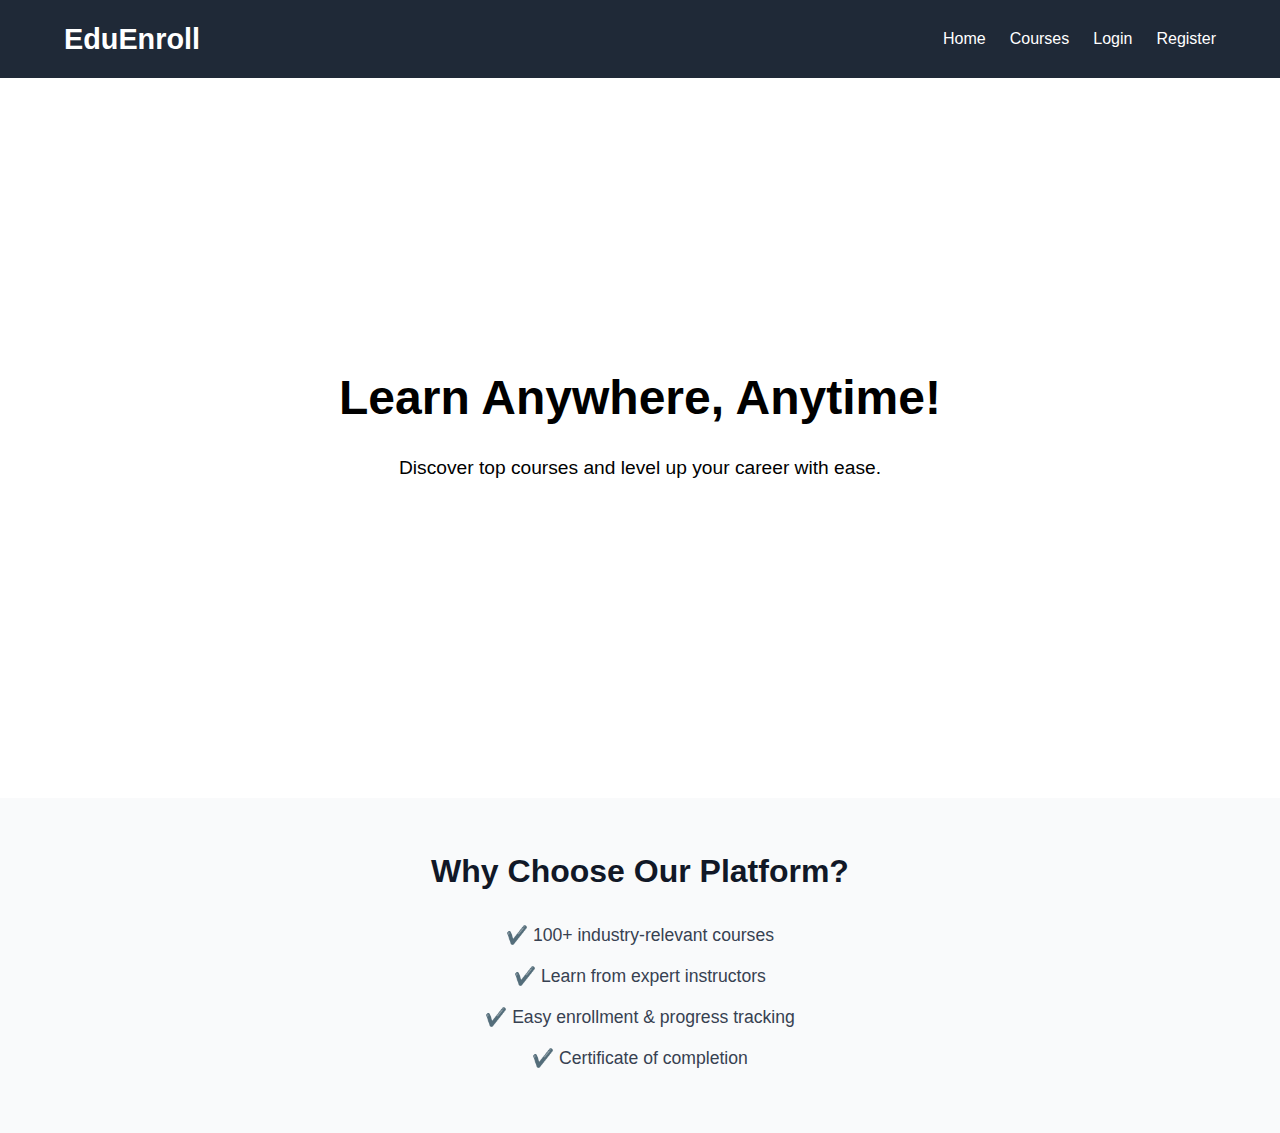
<file: Front-end/index.html>
<!DOCTYPE html>
<html lang="en">
<head>
  <meta charset="UTF-8" />
  <meta name="viewport" content="width=device-width, initial-scale=1.0"/>
  <title>Online Course Enrollment</title>
  <link rel="stylesheet" href="style.css"/>
</head>
<body>

  <!-- ======= Header Section ======= -->
  <header>
    <div class="container">
      <div class="logo">EduEnroll</div>
      <nav>
        <ul class="nav-links">
          <li><a href="#">Home</a></li>
          <li><a href="#">Courses</a></li>
          <li><a href="#" id="login">Login</a></li>
          <li><a href="#" id="register">Register</a></li>
        </ul>
      </nav>
    </div>
  </header>

  <section class="register-form" id="modal">
    <span class="close-btn" id="closeModalBtn">&times;</span>
    <form action="" id="form">
        <input type="text" placeholder="Enter Name" name="name" id="name">
        <input type="email" placeholder="Enter Email" name="email" id="email">
        <input type="number" placeholder="Enter phone number" name="number" id="number">
        <input type="password" placeholder="Enter Password" name="password" id="password">
        <button type="submit">Register</button>
        <p class="responseMessage"></p>
    </form>
 </section>

 <section class="login-form" id="login-modal">
  <span class="close-btn" id="login-modal-close">&times;</span>
  <form action="" id="login-form">
      
      <input type="email" placeholder="Enter Email" name="email" id="user-email">
      <input type="password" placeholder="Enter Password" name="password" id="user-password">
      <button type="submit">Login</button>
      <p class="responseMessage"></p>
  </form>
</section>
 
  <section class="hero">
    <div class="hero-content">
      <h1>Learn Anywhere, Anytime!</h1>
      <p>Discover top courses and level up your career with ease.</p>
     
    </div>
  </section>


  <section class="why-choose">
    <div class="container">
      <h2>Why Choose Our Platform?</h2>
      <ul>
        <li>✔️ 100+ industry-relevant courses</li>
        <li>✔️ Learn from expert instructors</li>
        <li>✔️ Easy enrollment & progress tracking</li>
        <li>✔️ Certificate of completion</li>
      </ul>
    </div>
  </section>

  <script src="script.js"></script>
</body>
</html>
</file>
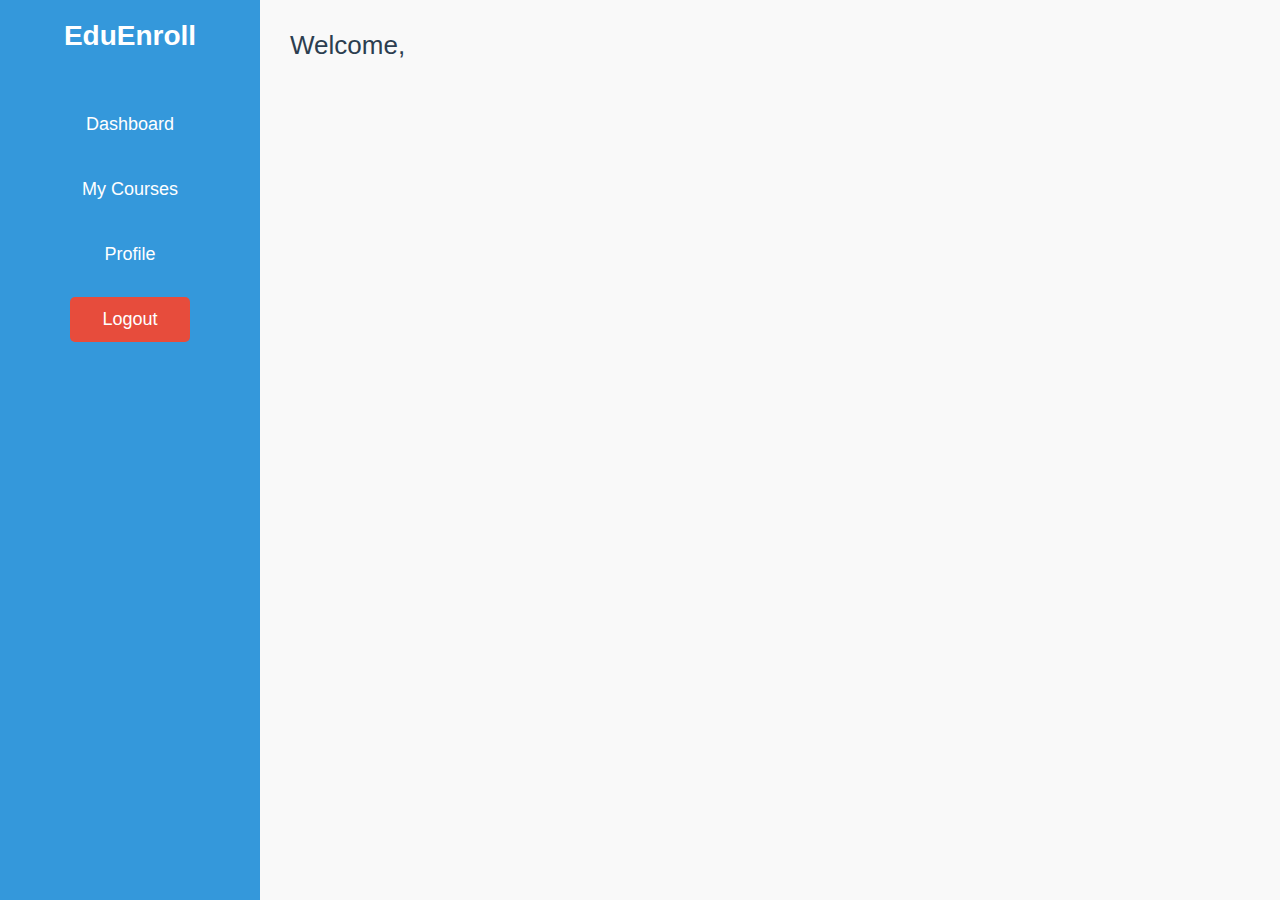
<file: Front-end/studentsDashbord.html>
<!DOCTYPE html>
<html lang="en">
<head>
  <meta charset="UTF-8" />
  <meta name="viewport" content="width=device-width, initial-scale=1.0"/>
  <title>Student Dashboard</title>
  <link rel="stylesheet" href="dashboard.css" />
</head>
<body>
  <div class="dashboard-container">
    <aside class="sidebar">
      <div class="logo">EduEnroll</div>
      <nav>
        <ul>
          <li><a href="#">Dashboard</a></li>
          <li><a href="#">My Courses</a></li>
          <li><a href="#">Profile</a></li>
          <li><a href="#" onclick="logout()">Logout</a></li>
        </ul>
      </nav>
    </aside>

    <main class="main-content">
      <header>
        <h2>Welcome, <span id="student-name"></span></h2>
      </header>

      <section class="course-container">
       
      </section>
    </main>
  </div>

  <script src="studendashbord.js">

  </script>
</body>
</html>
</file>
<file: Front-end/style.css>
/* Reset & Basic Styling */
* {
    margin: 0;
    padding: 0;
    box-sizing: border-box;
    font-family: 'Segoe UI', sans-serif;
  }
  
  body {
    line-height: 1.6;
    color: #333;
  }
  
  .container {
    width: 90%;
    max-width: 1200px;
    margin: auto;
  }
  
  /* Header */
  header {
    background-color: #1f2937;
    color: white;
    padding: 1rem 0;
  }
  
  .logo {
    font-size: 1.8rem;
    font-weight: bold;
  }
  
  header .container {
    display: flex;
    justify-content: space-between;
    align-items: center;
  }
  
  .nav-links {
    list-style: none;
    display: flex;
    gap: 1.5rem;
  }
  
  .nav-links a {
    color: white;
    text-decoration: none;
    font-weight: 500;
  }
  
  .nav-links a:hover {
    text-decoration: underline;
  }
  .register-form,.login-form {
    display: none;
    background-color: rgb(255, 255, 255);
    padding: 40px 30px;
    border-radius: 16px;
    box-shadow: rgba(0, 0, 0, 0.35) 0px 5px 15px;
    width: 100%;
    max-width: 400px;
    position: fixed;
    margin: 10px 35%;
  }
  
  .register-form form,.login-form form {
    display: flex;
    flex-direction: column;
   
  }
  
  .register-form input ,.login-form input {
    padding: 12px 15px;
    margin-bottom: 20px;
    border: 1px solid #ccc;
    border-radius: 8px;
    font-size: 1rem;
    transition: 0.3s;
  }
  
  .register-form input:focus {
    outline: none;
    border-color: #2563eb;
    box-shadow: 0 0 5px rgba(37, 99, 235, 0.3);
  }
  
  .register-form button , .login-form button {
    padding: 12px;
    background-color: #2563eb;
    color: white;
    font-weight: bold;
    border: none;
    border-radius: 8px;
    cursor: pointer;
    font-size: 1rem;
    transition: background-color 0.3s;
  }
  
  .register-form button:hover  {
    background-color: #1e40af;
  }

  .close-btn{
    font-size: 30px;
    position: absolute;
    top: -5px;
    left: 350px;
    cursor: pointer;
    color: #333;
    font-size: 900;
    
  }
  /* Hero Section */
  .hero {
    background: url('https://images.unsplash.com/photo-1584697964198-4e52264eabf9') no-repeat center center/cover;
    color: rgb(0, 0, 0);
    height: 80vh;
    display: flex;
    align-items: center;
    justify-content: center;
    text-align: center;
    padding: 2rem;
  }
  
  .hero-content h1 {
    font-size: 3rem;
    margin-bottom: 1rem;
  }
  
  .hero-content p {
    font-size: 1.2rem;
    margin-bottom: 2rem;
  }
  
  .hero-content button {
    padding: 0.8rem 1.5rem;
    font-size: 1rem;
    background-color: #3b82f6;
    border: none;
    color: white;
    border-radius: 5px;
    cursor: pointer;
    transition: 0.3s;
  }
  
  .hero-content button:hover {
    background-color: #2563eb;
  }
  
  /* Why Choose Us */
  .why-choose {
    background-color: #f9fafb;
    padding: 3rem 1rem;
    text-align: center;
  }
  
  .why-choose h2 {
    margin-bottom: 1.5rem;
    font-size: 2rem;
    color: #111827;
  }
  
  .why-choose ul {
    list-style: none;
    padding: 0;
  }
  
  .why-choose li {
    margin: 0.8rem 0;
    font-size: 1.1rem;
    color: #374151;
  }
</file>
<file: Front-end/dashboard.css>
/* Reset default styles */
* {
    margin: 0;
    padding: 0;
    box-sizing: border-box;
  }
  
  /* Body and background */
  body {
    font-family: 'Segoe UI', Tahoma, Geneva, Verdana, sans-serif;
    background-color: #f7f8fc;
    color: #444;
  }
  
  /* Dashboard container */
  .dashboard-container {
    display: flex;
    min-height: 100vh;
    background-color: #fff;
  }
  
  /* Sidebar */
  .sidebar {
    width: 260px;
    background-color: #3498db;
    color: #fff;
    padding: 20px 10px;
    display: flex;
    flex-direction: column;
    align-items: center;
    position: fixed;
    height: 100%;
  }
  
  .sidebar .logo {
    font-size: 28px;
    font-weight: 600;
    color: #fff;
    margin-bottom: 30px;
    text-align: center;
  }
  
  .sidebar nav ul {
    list-style-type: none;
    padding: 0;
    width: 100%;
  }
  
  .sidebar nav ul li {
    margin: 20px 0;
  }
  
  .sidebar nav ul li a {
    color: #fff;
    text-decoration: none;
    font-size: 18px;
    padding: 12px;
    text-align: center;
    display: block;
    border-radius: 5px;
    transition: background-color 0.3s, padding-left 0.3s;
  }
  
  .sidebar nav ul li a:hover {
    background-color: #2980b9;
    padding-left: 20px;
  }
  
  /* Main content */
  .main-content {
    margin-left: 260px;
    padding: 20px;
    width: 100%;
    background-color: #f9f9f9;
  }
  
  /* Header */
  header {
    padding: 10px;
    margin-bottom: 20px;
  }
  
  header h2 {
    font-size: 26px;
    font-weight: 500;
    color: #2c3e50;
  }
  
  header #student-name {
    color: #2980b9;
  }
  
  /* Course container */
  .course-container {
    display: grid;
    grid-template-columns: repeat(auto-fill, minmax(280px, 1fr));
    gap: 20px;
    padding: 20px;
  }
  
  .course {
    background-color: #fff;
    padding: 20px;
    border-radius: 10px;
    box-shadow: 0 4px 12px rgba(0, 0, 0, 0.1);
    transition: transform 0.3s, box-shadow 0.3s;
  }
  
  .course:hover {
    transform: translateY(-5px);
    box-shadow: 0 6px 18px rgba(0, 0, 0, 0.15);
  }
  
  .course h1 {
    font-size: 20px;
    font-weight: 600;
    color: #2980b9;
    margin-bottom: 10px;
  }
  
  .course p {
    font-size: 16px;
    color: #7f8c8d;
    margin-bottom: 10px;
  }
  
  .course button {
    background-color: #3498db;
    color: #fff;
    border: none;
    padding: 10px 20px;
    font-size: 16px;
    border-radius: 5px;
    cursor: pointer;
    transition: background-color 0.3s;
  }
  
  .course button:hover {
    background-color: #2980b9;
  }
  
  /* Logout button in sidebar */
  .sidebar nav ul li a[onclick="logout()"] {
    background-color: #e74c3c;
    border-radius: 5px;
    padding: 12px;
    margin-top: auto;
  }
  
  .sidebar nav ul li a[onclick="logout()"]:hover {
    background-color: #c0392b;
  }
</file>
